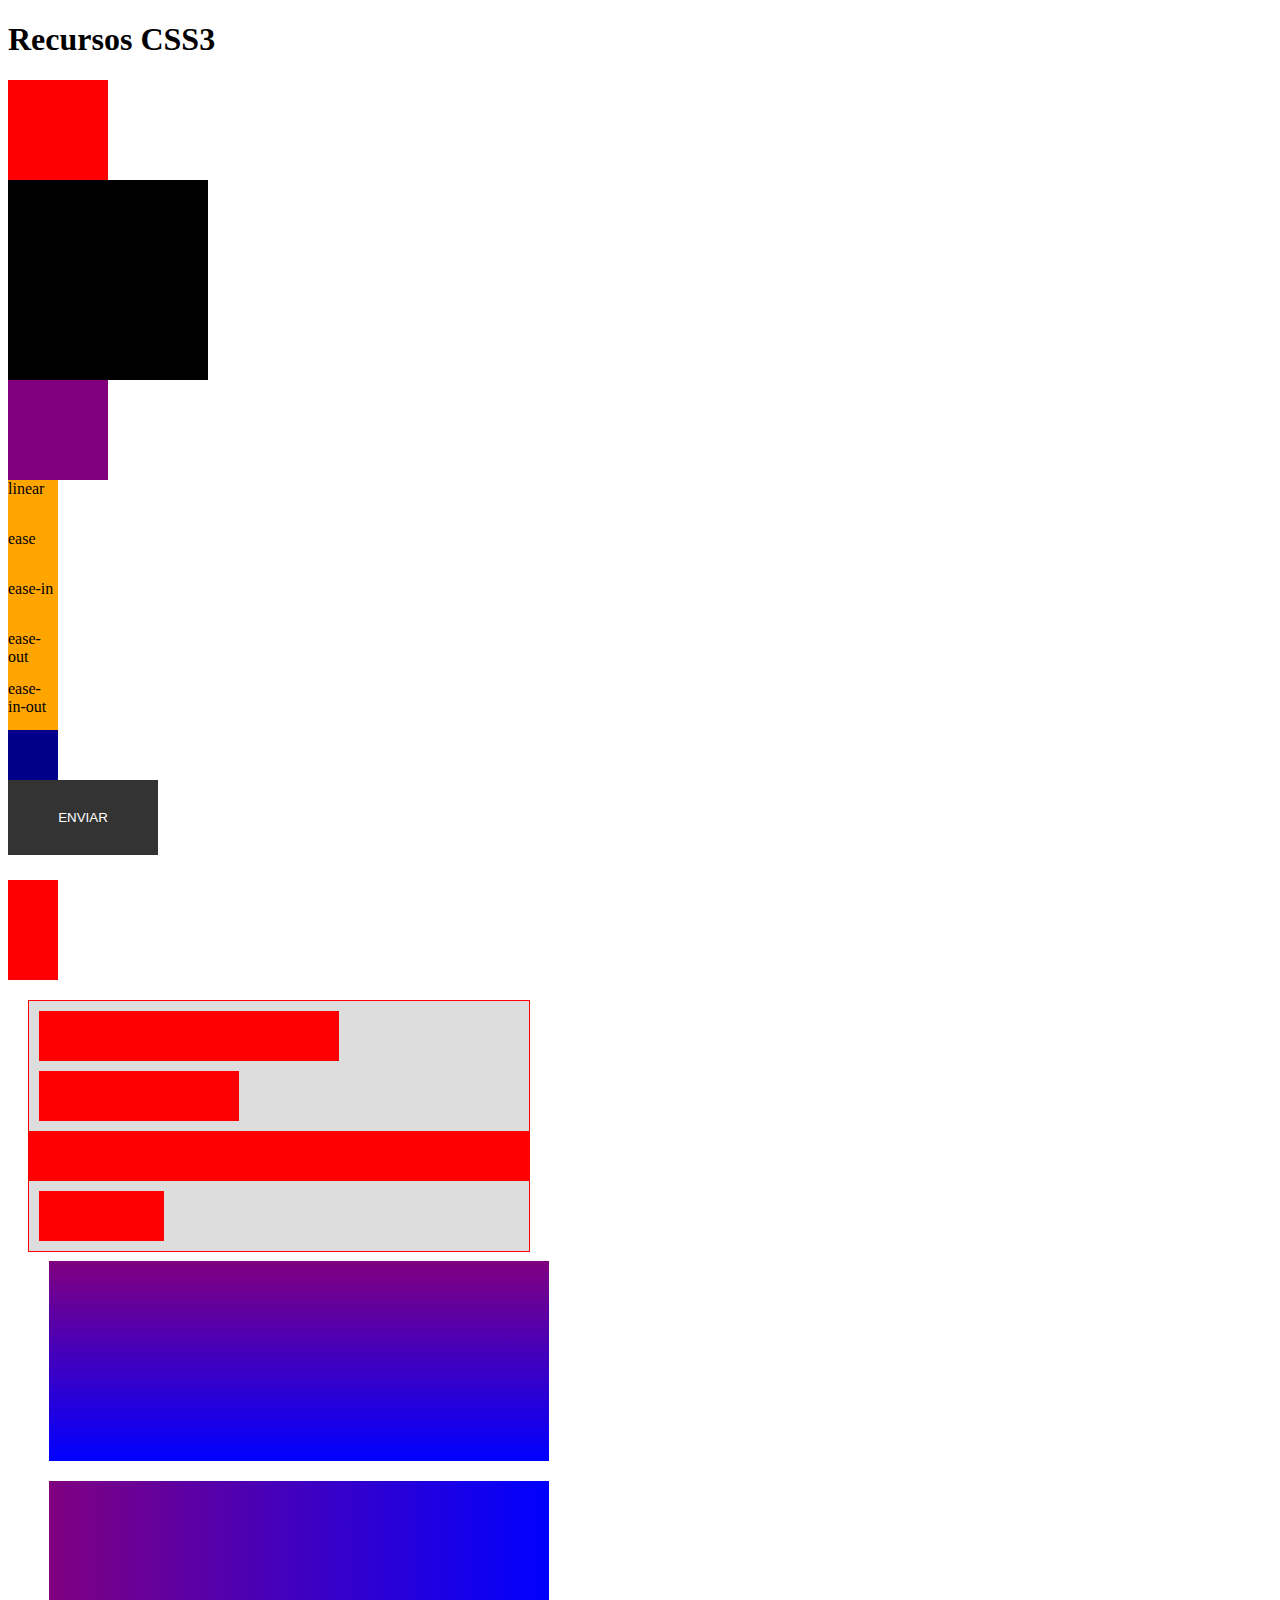
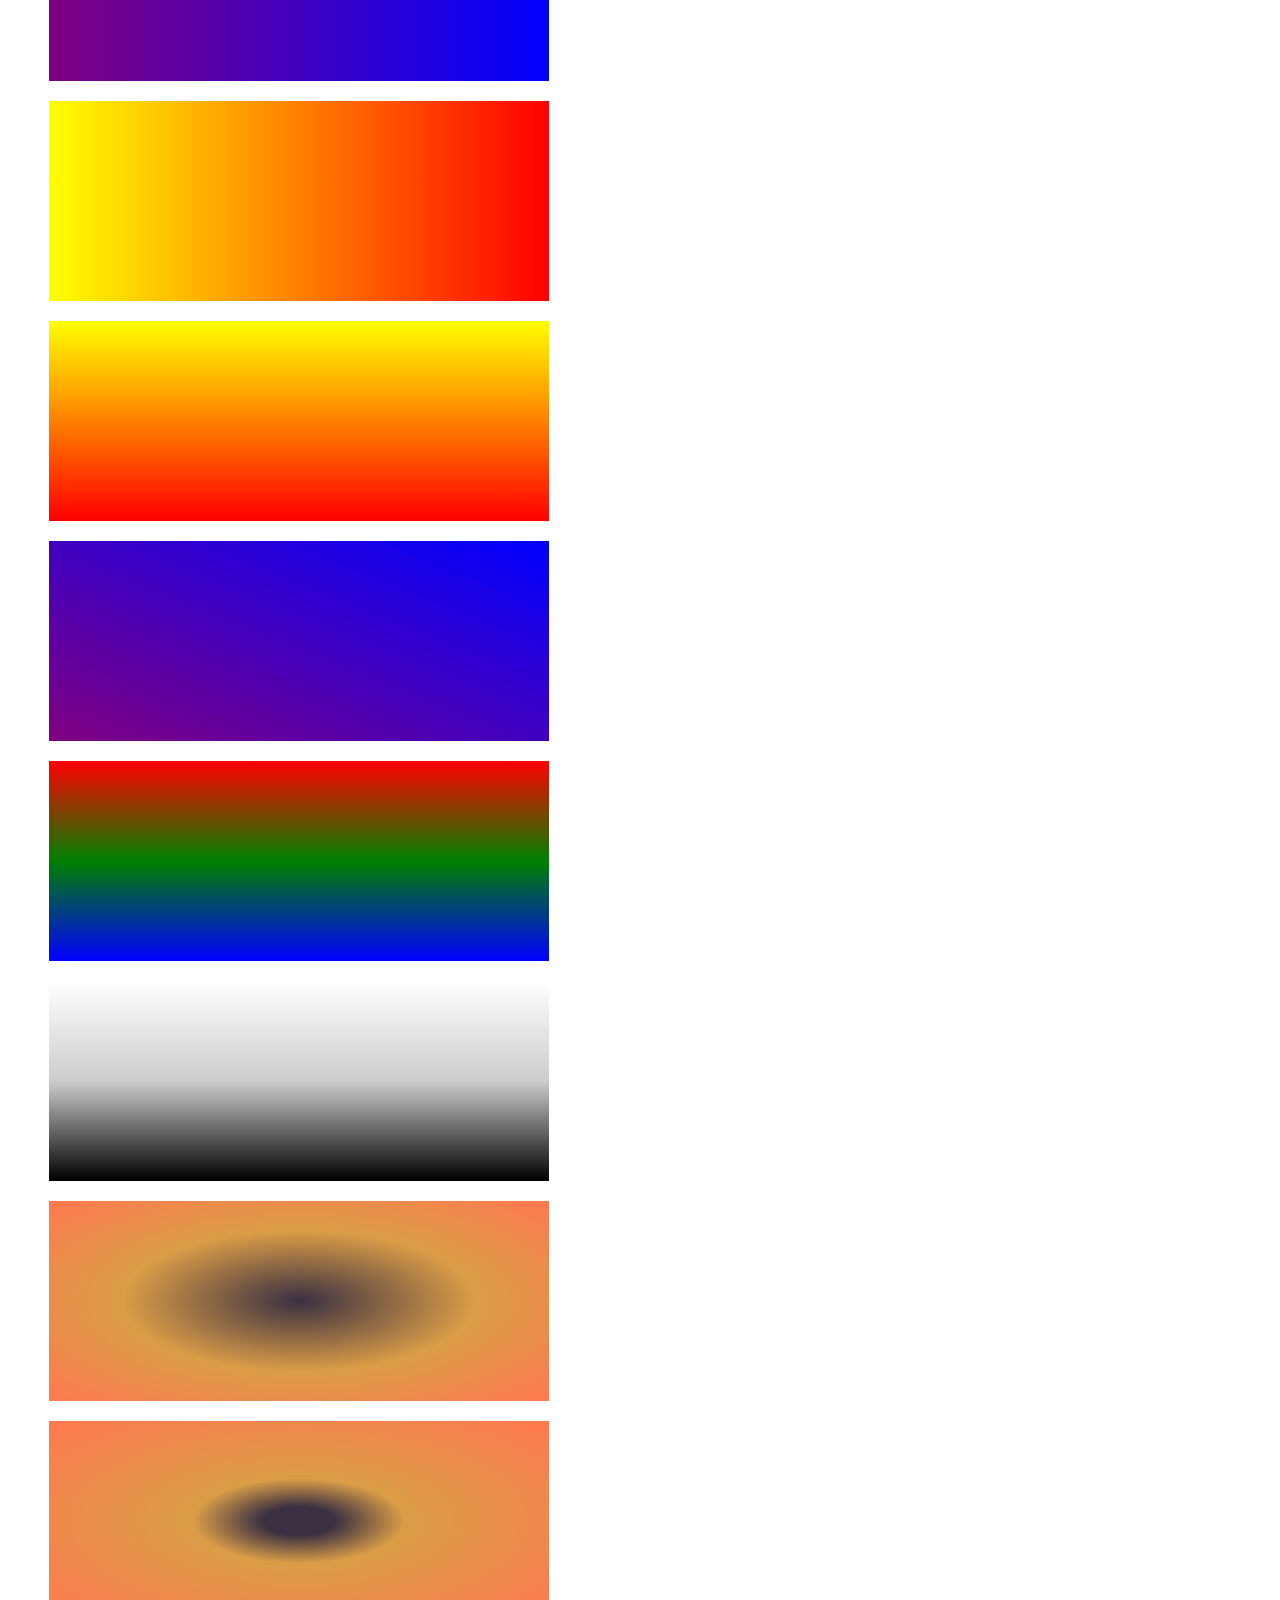
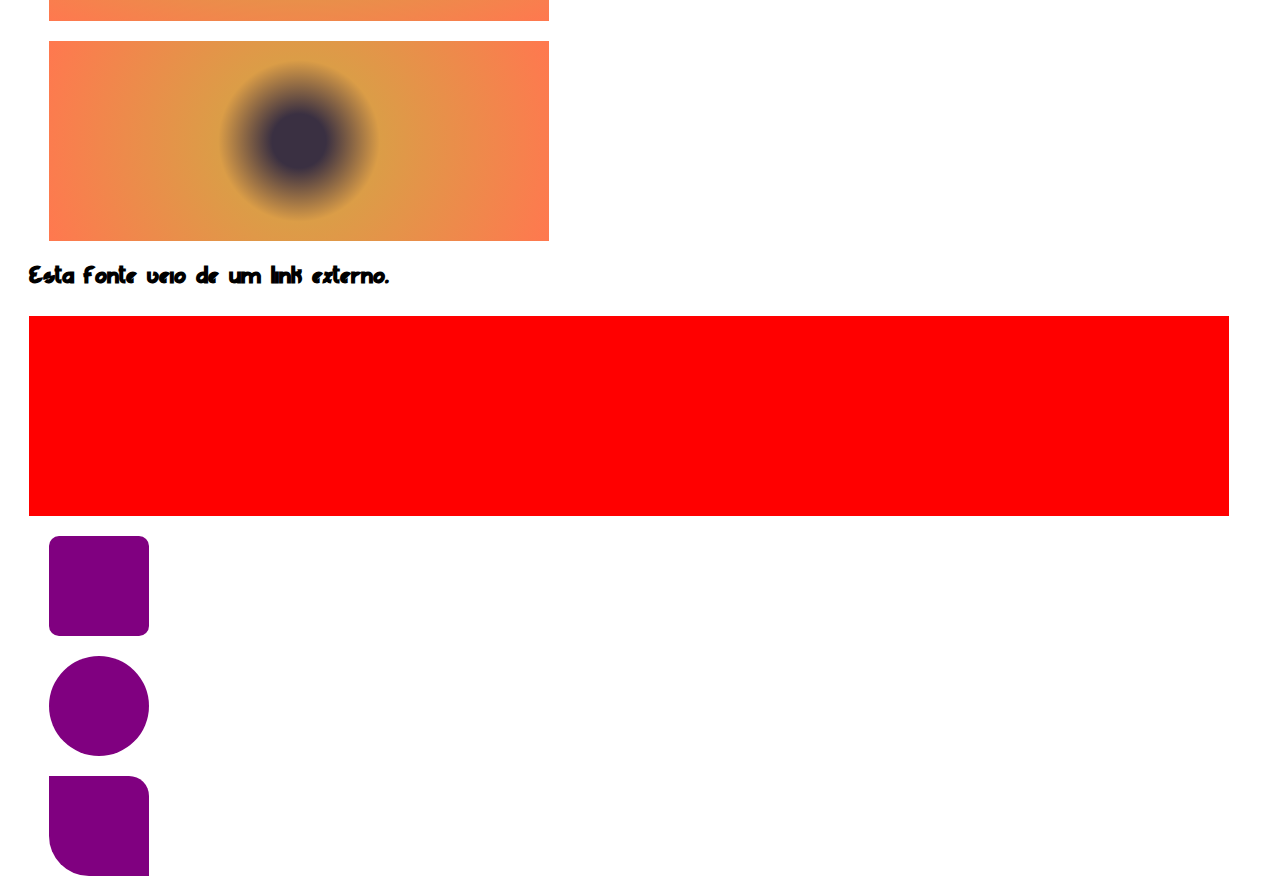
<file: 2_CSS3/index.html>
<!DOCTYPE html>
<html>
<head>
	<title>CSS3</title>
	<link rel="stylesheet" type="text/css" href="styles.css">
	<meta name="viewport" content="width=device-width, initial-scale=1">
</head>
<body>
	<h1>Recursos CSS3</h1>
	<div class="animation-div"></div>
	<div class="animation-div2"></div>
	<div class="animation-div3"></div>
	<div class="box" id="animation-div4">linear</div>
	<div class="box" id="animation-div5">ease</div>
	<div class="box" id="animation-div6">ease-in</div>
	<div class="box" id="animation-div7">ease-out</div>
	<div class="box" id="animation-div8">ease-in-out</div>
	<div id="animation-div9"></div>
	<button class="btn">Enviar</button>
	<div class="transition"></div>
	<div class="div-calc">
		<div class="innerdiv-calc calc1"></div>
		<div class="innerdiv-calc calc2"></div>
		<div class="innerdiv-calc calc3"></div>
		<div class="innerdiv-calc calc4"></div>
		<div class="gradient-box gradient1"></div>
		<div class="gradient-box gradient2"></div>
		<div class="gradient-box gradient3"></div>
		<div class="gradient-box gradient4"></div>
		<div class="gradient-box gradient5"></div>
		<div class="gradient-box gradient6"></div>
		<div class="gradient-box gradient7"></div>
		<div class="gradient-box gradient8"></div>
		<div class="gradient-box gradient9"></div>
		<div class="gradient-box gradient10"></div> 
	    <h1 class="fontface">Esta fonte veio de um link externo.</h1> 
		<div class="mediaquery"></div>
		<div class="div-border border-radius1"></div>
		<div class="div-border border-radius2"></div>
		<div class="div-border border-radius3"></div>
	</div>
</body>
</html>
</file>
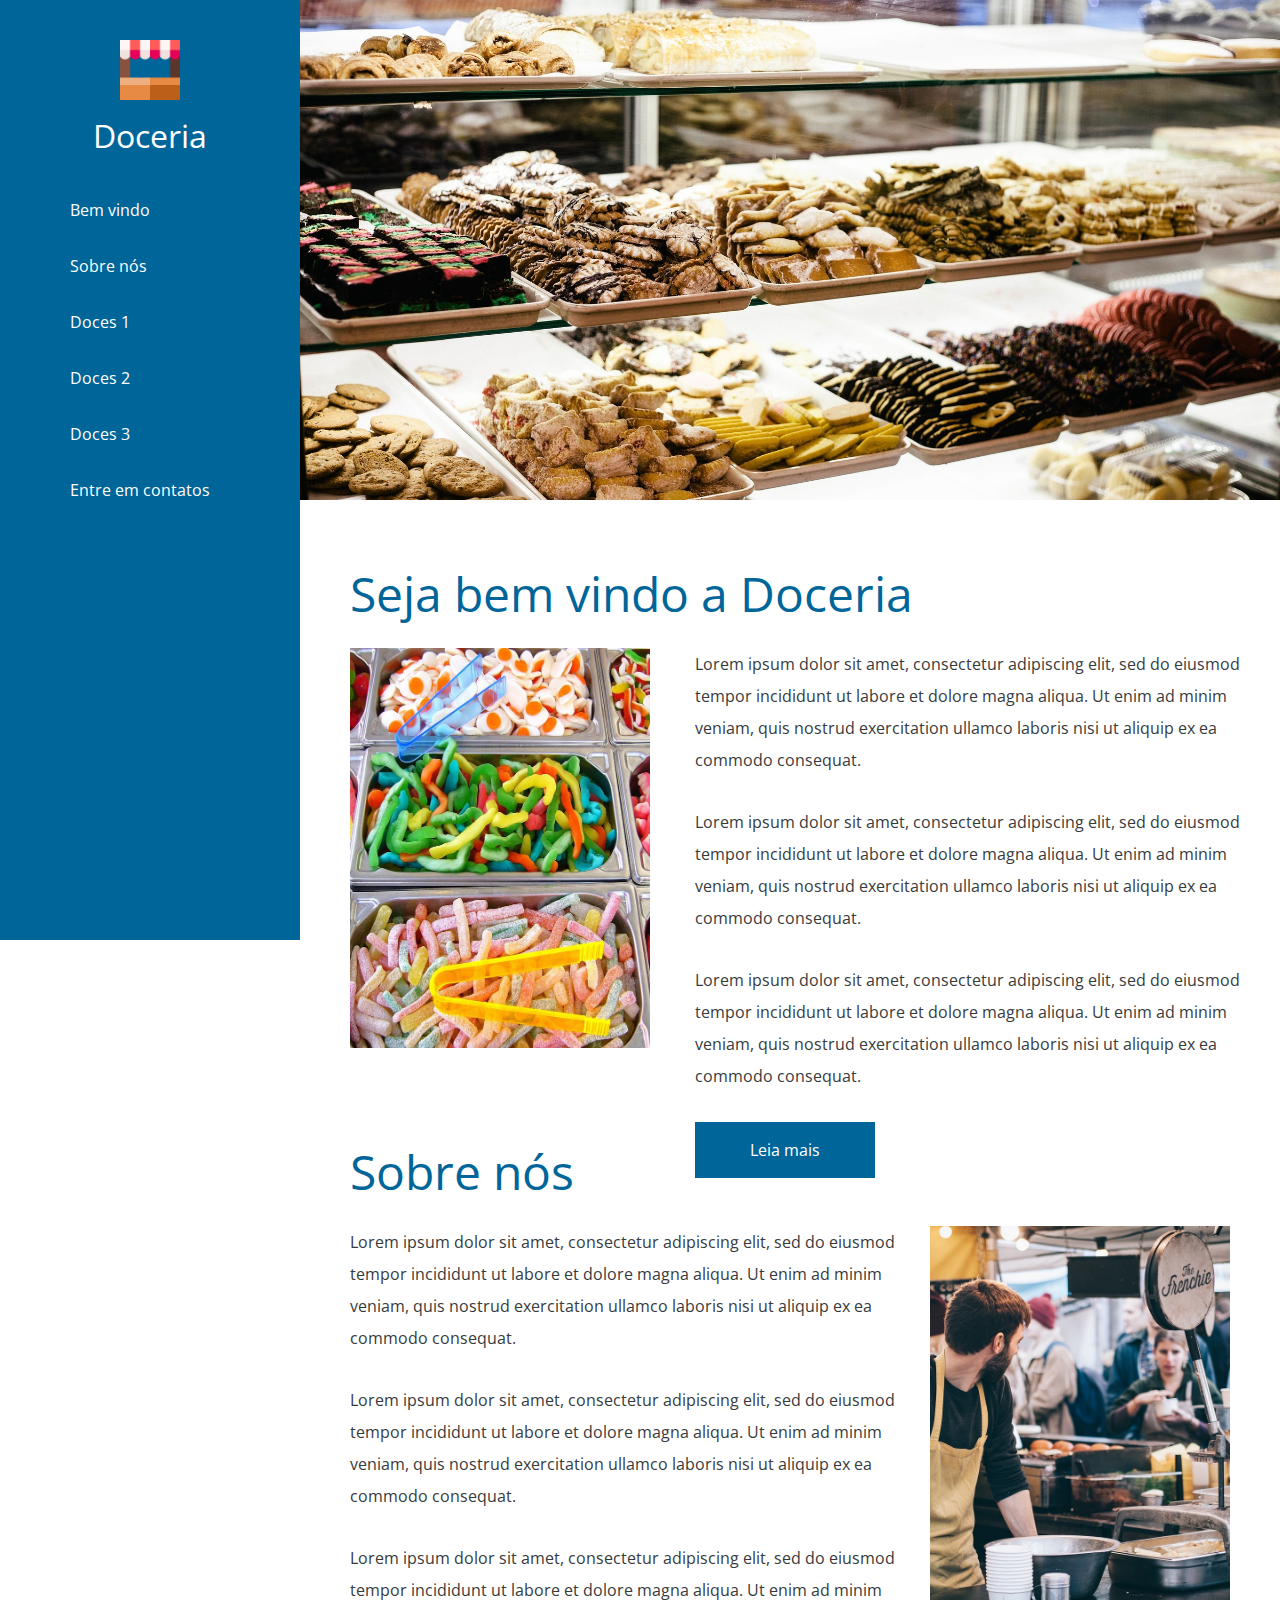
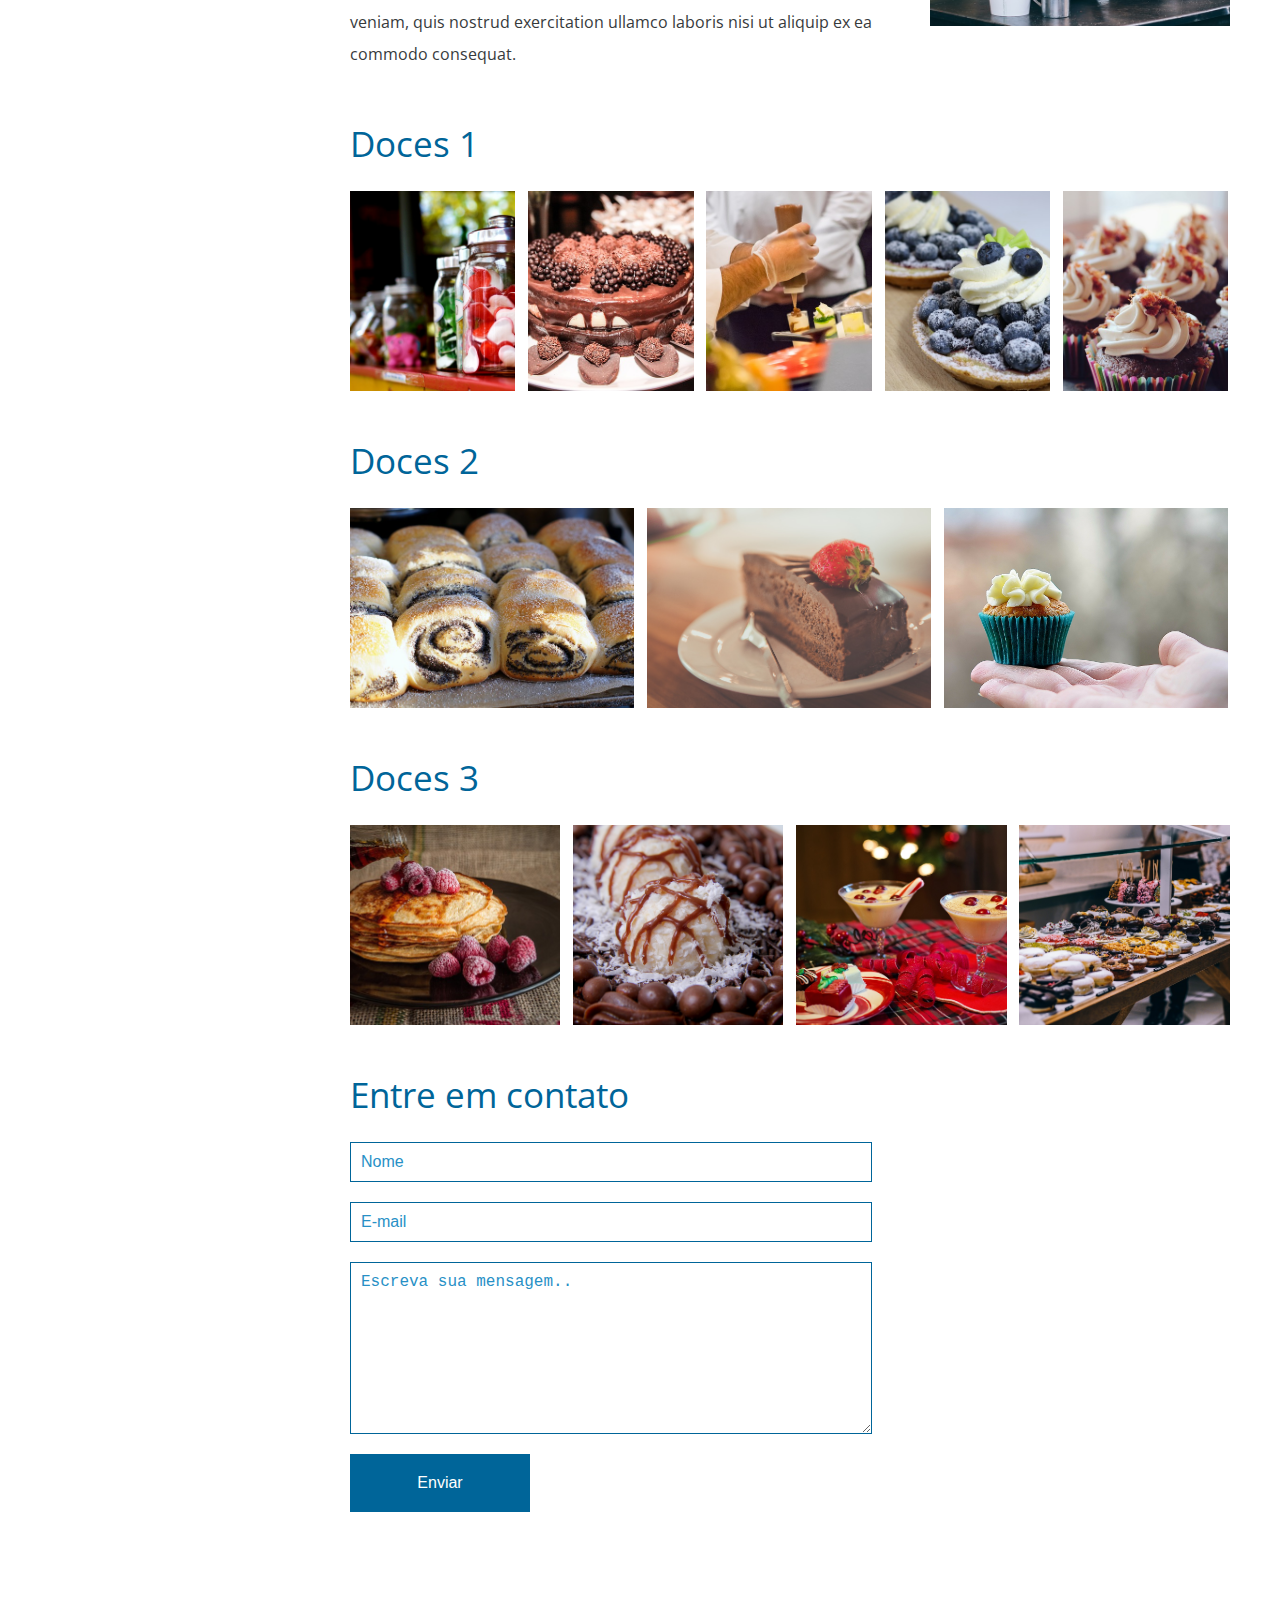
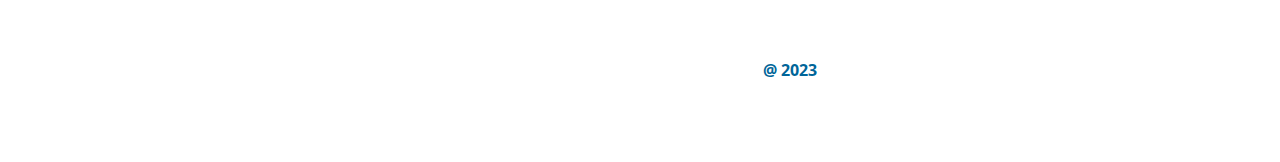
<file: 3_DOCERIA_SINGLE_PAGE/index.htm>
<!DOCTYPE html>
 <html>
    <head>
        <title>Doceria Single Page</title>
        <link rel="stylesheet" type="text/css" href="css/reset.css">
        <link rel="stylesheet" type="text/css" href="css/styles.css">
        <link rel="preconnect" href="https://fonts.googleapis.com">
        <link rel="preconnect" href="https://fonts.gstatic.com" crossorigin>
         <link href="https://fonts.googleapis.com/css2?family=Open+Sans:ital,wght@0,500;0,600;0,800;1,500;1,600;1,800&family=Roboto:ital,wght@0,300;0,700;0,900;1,300;1,700;1,900&display=swap" rel="stylesheet">   
    </head>
    <body> 
        <div class="container">
            <div id="sidebar">
                 <div class="sidebar-container">
                     <img class="logo-doceria" src="img/stand.png" alt="Logo Doceria"/>
                     <h1>Doceria</h1>
                     <nav>
                         <ul>
                            <li><a href="#sessao-bemvindo">Bem vindo</a></li>
                            <li><a href="#sessao-sobre">Sobre nós</a></li>
                            <li><a href="#sessao-doces1">Doces 1</a></li>
                            <li><a href="#sessao-doces2">Doces 2</a></li>
                            <li><a href="#sessao-doces3">Doces 3</a></li>
                            <li><a href="#sessao-contato">Entre em contatos</a></li>
                         </ul>
                     </nav>
                 </div>
            </div>
            <div class="content">
                <main>
                    <section id="sessao-bemvindo">
                    <div class="banner"></div>  
                     <div class="sessao-bemvindo-content">
                     <h1>Seja bem vindo a Doceria</h1>
                     <div class="sessao-minibanner"></div>
                     <div class="sessao-descricao">
                        <p>
                            Lorem ipsum dolor sit amet, consectetur adipiscing elit, sed do eiusmod tempor incididunt ut labore et dolore magna aliqua. 
                            Ut enim ad minim veniam, quis nostrud exercitation ullamco laboris nisi ut aliquip ex ea commodo consequat.
                        </p>
                        <p>
                            Lorem ipsum dolor sit amet, consectetur adipiscing elit, sed do eiusmod tempor incididunt ut labore et dolore magna aliqua. 
                            Ut enim ad minim veniam, quis nostrud exercitation ullamco laboris nisi ut aliquip ex ea commodo consequat.
                        </p>
                        <p>
                            Lorem ipsum dolor sit amet, consectetur adipiscing elit, sed do eiusmod tempor incididunt ut labore et dolore magna aliqua. 
                            Ut enim ad minim veniam, quis nostrud exercitation ullamco laboris nisi ut aliquip ex ea commodo consequat.
                        </p>
                        <a href="#" class="sessao-bemvindo-btn">Leia mais</a>
                     </div>
                     </div>
                    </section>
                    
                    <section id="sessao-sobre">
                         <div class="sessao-content">
                            <h1>Sobre nós</h1>
                            <div class="sessao-minibanner"></div>
                            <div class="sessao-descricao">
                                <p>
                                    Lorem ipsum dolor sit amet, consectetur adipiscing elit, sed do eiusmod tempor incididunt ut labore et dolore magna aliqua. 
                                    Ut enim ad minim veniam, quis nostrud exercitation ullamco laboris nisi ut aliquip ex ea commodo consequat.
                                </p>
                                <p>
                                    Lorem ipsum dolor sit amet, consectetur adipiscing elit, sed do eiusmod tempor incididunt ut labore et dolore magna aliqua. 
                                    Ut enim ad minim veniam, quis nostrud exercitation ullamco laboris nisi ut aliquip ex ea commodo consequat.
                                </p>
                                <p>
                                    Lorem ipsum dolor sit amet, consectetur adipiscing elit, sed do eiusmod tempor incididunt ut labore et dolore magna aliqua. 
                                    Ut enim ad minim veniam, quis nostrud exercitation ullamco laboris nisi ut aliquip ex ea commodo consequat.
                                </p>
                             </div>
                         </div>
                    </section>
                    <section id="sessao-doces1">
                        <h2>Doces 1</h2>
                        <div class="doces1-img banner-galeria" id="img1"></div>
                        <div class="doces1-img banner-galeria" id="img2"></div>
                        <div class="doces1-img banner-galeria" id="img3"></div>
                        <div class="doces1-img banner-galeria" id="img4"></div>
                        <div class="doces1-img banner-galeria" id="img5"></div>
                    </section>
                    <section id="sessao-doces2">
                        <h2>Doces 2</h2>
                        <div class="doces2-img banner-galeria" id="img6"></div>
                        <div class="doces2-img banner-galeria" id="img7"></div>
                        <div class="doces2-img banner-galeria" id="img8"></div>
                    </section>
                    <section id="sessao-doces3">
                        <h2>Doces 3</h2>
                        <div class="doces3-img banner-galeria" id="img9"></div>
                        <div class="doces3-img banner-galeria" id="img10"></div>
                        <div class="doces3-img banner-galeria" id="img11"></div>
                        <div class="doces3-img banner-galeria" id="img12"></div>
                    </section>
                    <section id="sessao-contato">
                        <h2>Entre em contato</h2>
                        <form id="form-contato">
                         <input type="text" name="name" placeholder="Nome">
                         <input type="email" name="email" placeholder="E-mail">
                         <textarea name="message" placeholder="Escreva sua mensagem.."></textarea>
                         <input type="submit" value="Enviar">
                        </form>
                        </form>
                    </section>
                    <footer>
                        <p>@ 2023</p>
                    </footer>
                </main>
            </div>
        </div>
    </body>
 </html>
</file>
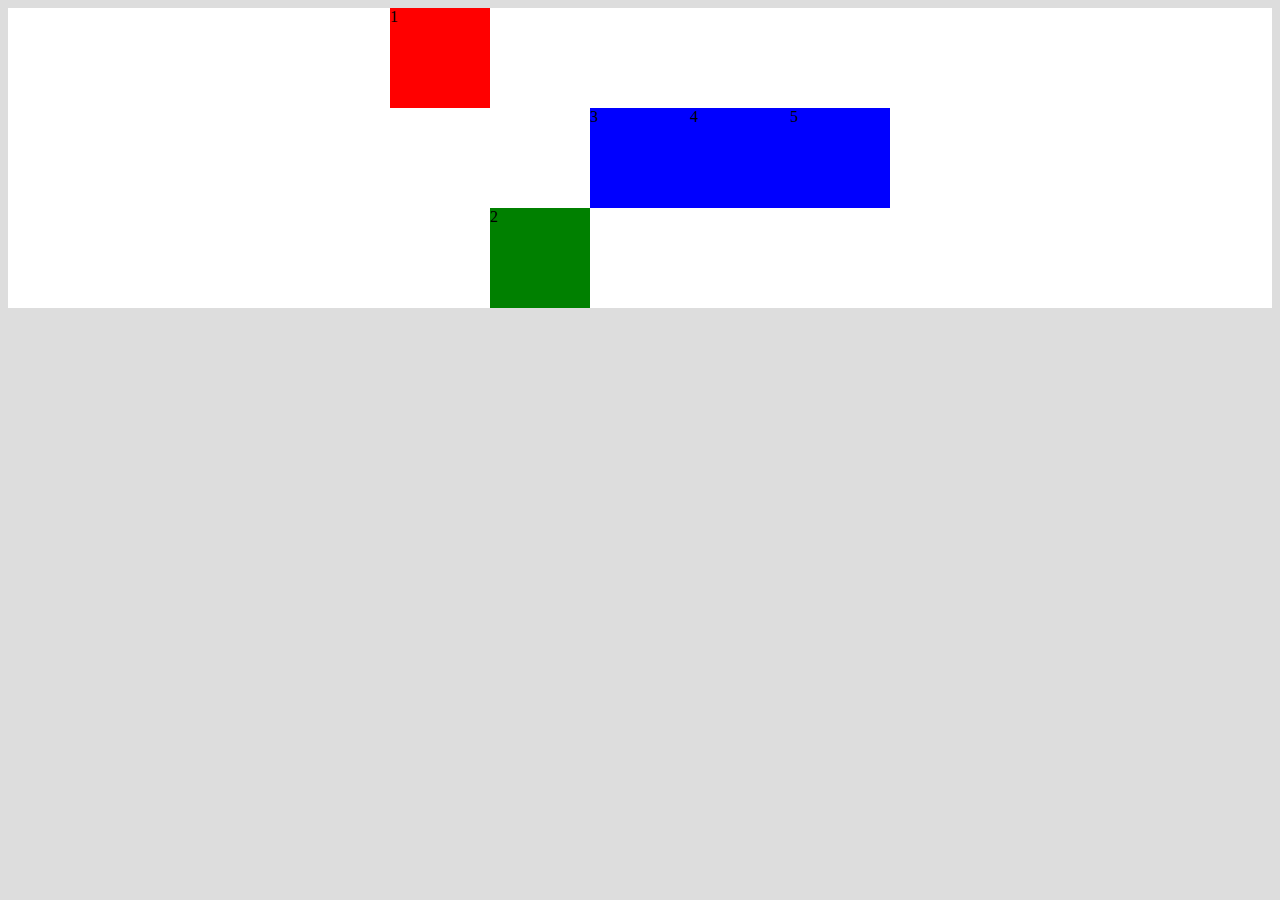
<file: 4_FLEXBOX/index.html>
<!DOCTYPE html>
<html>
	<head>
		<title>Flex Box</title>
		<link rel="stylesheet" type="text/css" href="style.css">
	</head>
	<body>
		<div class="container">
			<div class="box first">1</div>
			<div class="box second">2</div> 
            <div class="box third">3</div>
			<div class="box third">4</div>
			<div class="box third">5</div>
		</div>
	</body>
</html>
</file>
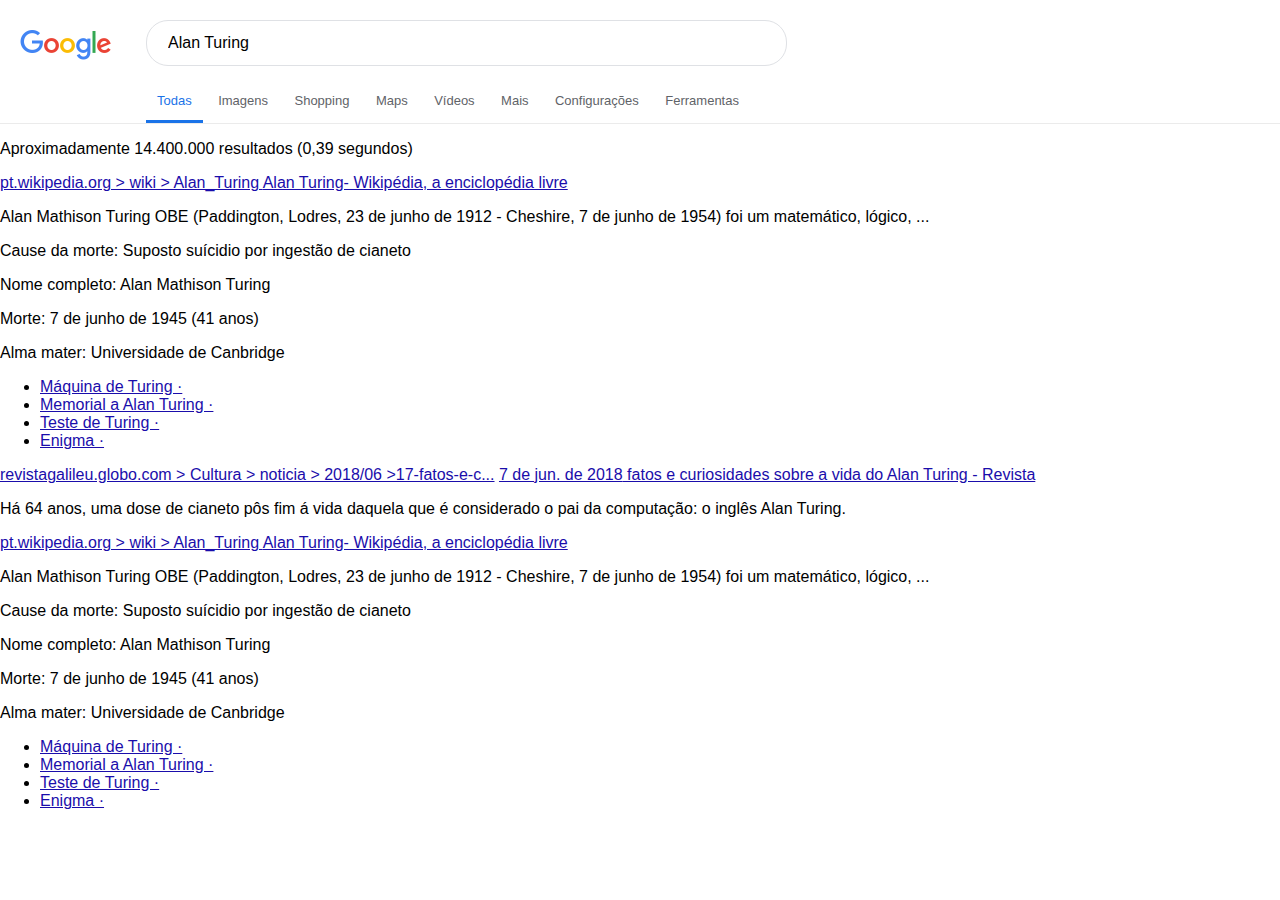
<file: 7_GOOGLE_SEARCH_CLONE/index.html>
<!DOCTYPE html>
<html lang="pt-br">

<head>
    <meta charset="UTF-8">
    <meta name="viewport" content="width=device-width, initial-scale=1.0">
    <title>Alan Turing - Pesquisa Google</title>
    <link rel="shortcut icon" href="img/favicon.ico" type="image/x-icon">
    <!-- Font Icon -->
    <link rel="stylesheet" href="https://cdn.linearicons.com/free/1.0.0/icon-font.min.css">
    <!-- Styles -->
    <link rel="stylesheet" href="css/styles.css">
</head>

<body>
    <header>
        <div id="input-box">
            <img src="img/google_logo.png" alt="Google Logo">
            <form action="">
                <input type="text" value="Alan Turing" name="search">
                <span class="lnr lnr-magnifier" id="search-icon"></span>
                <span class="lnr lnr-keyboard" id="keyboard-icon"></span>
                <span class="lnr lnr-mic" id="mic-icon"></span>
            </form>
        </div>
        <nav>
            <ul id="links-list">
                <li class="active-link"><a href="#"><span class="lnr lnr-magnifier"></span>Todas</a></li>
                <li><a href="#"><span class="lnr lnr-picture"></span> Imagens</a></li>
                <li><a href="#"><span class="lnr lnr-picture"></span> Shopping</a></li>
                <li><a href="#"><span class="lnr lnr-map-marker"></span> Maps</a></li>
                <li><a href="#"><span class="lnr lnr-film-play"></span> Vídeos</a></li>
                <li><a href="#">Mais</a></li>
                <li><a href="#">Configurações</a></li>
                <li><a href="#">Ferramentas</a></li>
            </ul>
        </nav>
    </header>
    <div class="container">
        <main>
            <p id="results">Aproximadamente 14.400.000 resultados (0,39 segundos)</p>
            <div class="search-result-box">
                <a class="ref-link" href="#">pt.wikipedia.org > wiki > Alan_Turing <span class="triangle"></span></a>
                <a class="main-link" href="#">Alan Turing- Wikipédia, a enciclopédia livre</a>
                <p class="search-result-desc">Alan Mathison Turing OBE (Paddington, Lodres, 23 de junho de 1912 -
                    Cheshire, 7 de junho de 1954) foi um matemático, lógico, ...</p>
                <div class="info-box">
                    <p class="info"><span class="info-title">Cause da morte:</span> Suposto suícidio por ingestão de
                        cianeto</p>
                    <p class="info"><span class="info-title">Nome completo:</span> Alan Mathison Turing</p>

                    <p class="info"><span class="info-title">Morte:</span> 7 de junho de 1945 (41 anos)</p>

                    <p class="info"><span class="info-title">Alma mater:</span> Universidade de Canbridge</p>
                </div>
                <div class="related-results">
                    <ul>
                        <li><a href="#">Máquina de Turing &#183;</a></li>
                        <li><a href="#">Memorial a Alan Turing &#183;</a></li>
                        <li><a href="#">Teste de Turing &#183;</a></li>
                        <li><a href="#">Enigma &#183;</a></li>
                    </ul>
                </div>
            </div>
            <div class="search-result-box">
                <a class="ref-link" href="#">revistagalileu.globo.com > Cultura > noticia > 2018/06
                    >17-fatos-e-c...<span class="triangle"></span></a>
                <a class="main-link" href="#"><span class="result-date"> 7 de jun. de 2018</span> fatos e curiosidades
                    sobre a vida do
                    Alan Turing - Revista</a>
                <p class="search-result-desc">Há 64 anos, uma dose de cianeto pôs fim á vida daquela que é considerado o
                    pai da computação: o inglês Alan Turing. </p>
            </div>
            <div class="search-result-box">
                <a class="ref-link" href="#">pt.wikipedia.org > wiki > Alan_Turing <span class="triangle"></span></a>
                <a class="main-link" href="#">Alan Turing- Wikipédia, a enciclopédia livre</a>
                <p class="search-result-desc">Alan Mathison Turing OBE (Paddington, Lodres, 23 de junho de 1912 -
                    Cheshire, 7 de junho de 1954) foi um matemático, lógico, ...</p>
                <div class="info-box">
                    <p class="info"><span class="info-title">Cause da morte:</span> Suposto suícidio por ingestão de
                        cianeto</p>
                    <p class="info"><span class="info-title">Nome completo:</span> Alan Mathison Turing</p>

                    <p class="info"><span class="info-title">Morte:</span> 7 de junho de 1945 (41 anos)</p>

                    <p class="info"><span class="info-title">Alma mater:</span> Universidade de Canbridge</p>
                </div>
                <div class="related-results">
                    <ul>
                        <li><a href="#">Máquina de Turing &#183;</a></li>
                        <li><a href="#">Memorial a Alan Turing &#183;</a></li>
                        <li><a href="#">Teste de Turing &#183;</a></li>
                        <li><a href="#">Enigma &#183;</a></li>
                    </ul>
                </div>
            </div>
        </main>
    </div>
</body>

</html>
</file>
<file: 2_CSS3/styles.css>
/*Animations*/
/*@keyframes especifica o codigo da animação*/
@keyframes  animacao {
	from {background-color: red;}
	to {background-color: yellow;}
}

@keyframes animacao2 {
	0% {}
	30% {width: 100px;}
	60% {background-color: red;}
	80% {left:  100px; background-color: blue;}
	100% {height: 100px;}
}

@keyframes animacao3 {
	from {left: 0;}
	to{left: 200px; background-color: green;}	
}

@keyframes animacao4 {
	from {left: 0;}
	to {left: 500px;}
}

@keyframes animacao5 {
	0% {left: 0px;}
	25% {left: 20px; background-color: blue;}
	60% {left: 100px; background-color: orange;}
	100% {left: 50px; background-color: red;}
}

.animation-div {
	/*width define a largura de um elemento*/
	width: 100px;
	/*height define a altura de um elemento*/
	height: 100px;
	/*background-color especifica a cor de fundo de um elemento*/
	background-color: red;
	/*animation-name especifica o nome da animação @keyframes*/
	animation-name: animacao;
    /*animation-duration especifica se uma animação deve ser reproduzida para frente, para trás ou em ciclos alternados*/
	animation-duration: 5s;
}

.animation-div2 {
    width: 200px;
	height: 200px;
	background-color: black;
	animation-name: animacao2;
	animation-duration: 5s; 
	/*especifica o tipo de método de posicionamento usado para um elemento (estático, relativo, absoluto ou fixo)*/
	position: relative;
}

/*animation delay e iteration*/
.animation-div3 {
	width: 100px;
	height: 100px;
	background-color: purple;
	position: relative;
	animation-name: animacao3;
	/*Especifica quanto tempo uma animação deve levar para completar um ciclo*/
	animation-duration: 3s;
	/*Especifica um atraso para o início de uma animação*/
	animation-delay: 1s;
	/*Especifica o número de vezes que uma animação deve ser reproduzida*/
	animation-iteration-count:infinite;
}

/*timing function Especifica a curva de velocidade de uma animação*/
.box {
	background-color: orange;
	width: 50px;
	height: 50px;
	position: relative;
	animation-name: animacao4;
	animation-duration: 4s;
	animation-iteration-count: infinite ;
}

#animation-div4 {
	/*Especifica a curva de velocidade de uma animação. linear: a animação tem a mesma velocidade do inicio ao fim*/
	animation-timing-function: linear;
}

#animation-div5 {
	/*Especifica a curva de velocidade de uma animação. 
	  ease: Valor padrão. A animação tem um início lento, depois rápido, antes de terminar lentamente */
    animation-timing-function: ease;
}

#animation-div6 {
	/*Especifica a curva de velocidade de uma animação. ease-in: A animação tem um início lento*/
	animation-timing-function: ease-in;
}

#animation-div7 {
	/*Especifica a curva de velocidade de uma animação. ease-out: A animação tem um final lento*/
    animation-timing-function: ease-out;
}

#animation-div8{
	/*Especifica a curva de velocidade de uma animação. ease-in-out: A animação tem um início lento e um final lento*/
	animation-timing-function: ease-in-out;
}

/* shorthand - nome, duração, timing-function, delay, iteration */

#animation-div9 {
	background-color: darkblue;
	width: 50px;
	height: 50px;
	position: relative;
	/*A propriedade animation é uma propriedade abreviada para:*/
	/*animation-name: Especifica o nome do quadro-chave que você deseja vincular ao seletor*/
	/*animation-duration: Especifica o nome do quadro-chave que você deseja vincular ao seletor */
	/*animation-timing-function: Especifica a curva de velocidade da animação*/
	/*animation-delay: Especifica um atraso antes que a animação comece */
	/*animation-iteration-count: Especifica quantas vezes uma animação deve ser reproduzida*/
	animation: animacao5 8s ease-out 4s infinite;
}

/* transition */
/*Uma propriedade abreviada para todas as propriedades de transição*/
.btn {
	/*Especifica como um determinado elemento HTML deve ser exibido*/
	display: block;
	position: relative;
	/*Uma propriedade abreviada para todas as propriedades padding-*/
	padding: 10px;
	/*Define a margem inferior de um elemento*/
	margin-bottom: 25px;
	width: 150px;
	height: 75px;
	color: #FFF;
	text-transform: uppercase;
	background-color: #333;
	/*A propriedade border é uma propriedade abreviada para: largura da borda,estilo de borda (obrigatório),Cor da borda */
	border: 1px solid #333;
	/*A propriedade cursor especifica o cursor do mouse a ser exibido ao apontar sobre um elemento.*/
	cursor: pointer;
	/*Especifica o alinhamento horizontal do texto*/
	text-align: center;
	transition: 1s;
}
/*hover é usado para selecionar elementos quando você passa o mouse sobre eles.*/
.btn:hover {
	color: #333;
	background-color: #FFF;
}

.transition {
	width: 50px;
	height: 100px;
	background-color: red;
	transition:  4s;
}
/*As transições CSS permitem que você altere os valores de propriedade suavemente 
(de um valor para outro), durante um determinado período*/
.transition:hover {
	width: 300px;
}

/*calc*/
/*A função calc() executa um cálculo para ser usado como o valor da propriedade.*/
.div-calc {
   height: 250px;
   width: 500px;
   position: relative;
   margin: 20px;
   background-color: #DDD;
   border: 1px solid red;
}

.innerdiv-calc {
	height: 50px;
	margin: 10px;
	position: relative;
	background-color: red;
}

/*A função calc() executa um cálculo para ser usado como o valor da propriedade.*/
.calc1{
	width: calc(50% + 50px);
}

.calc2{
	width: calc(50% - 50px);
}

.calc3 {
	width: calc(50% * 2);
	margin:0%;
}

.calc4 {
	width: calc(50% / 2);
}

/* gradient-box */

.gradient-box{
	width: 500px;
	height: 200px;
	position: relative;
	margin: 20px;
}

/*Os gradientes CSS permitem exibir transições suaves entre duas ou mais cores especificadas.*/
/*Para criar um gradiente linear, você deve definir pelo menos duas paradas de cor. 
Interrupções de cores são as cores entre as quais você deseja renderizar transições suaves. 
Você também pode definir um ponto inicial e uma direção (ou um ângulo) junto com o efeito de gradiente.*/

/*Gradientes lineares (desce/cima/esquerda/direita/diagonalmente)*/

.gradient1{
	/*O exemplo a seguir mostra um gradiente linear que começa no topo. Começa roxo, passando para o azul:*/
	background-image: linear-gradient(purple, blue);
}

.gradient2{
	/*O exemplo a seguir mostra um gradiente linear que começa da esquerda. Começa roxo, passando para azul:*/
	background-image: linear-gradient(to right, purple, blue);
}

.gradient3{
	/*O exemplo a seguir mostra um gradiente linear que começa da direita. Começa vermelho, passando para amarelo:*/
	background-image: linear-gradient(to left, red, yellow);
}

.gradient4{
	/*O exemplo a seguir mostra um gradiente linear que começa de baixo para cima. Começa vermelho, passando para o amarelo*/
	background-image: linear-gradient(to top, red, yellow);
}

.gradient5{
	/*O exemplo a seguir mostra um gradiente linear que começa no canto superior direito (e vai para o canto inferior esquerdo).
	 Começa roxo, passando para o azul:*/
	background-image: linear-gradient(to top right, purple, blue);
}

.gradient6{
	/*O exemplo a seguir mostra um gradiente linear (de cima para baixo) com várias paradas de cor:*/
	background-image: linear-gradient(red, green, blue);
}

.gradient7{
	/*O exemplo a seguir mostra a utilização de exadecimal*/
	background-image: linear-gradient(#FFF, #CCC, #000);
}

/*Um gradiente radial é definido por seu centro.*/

.gradient8{
	/* exemplo a seguir mostra um gradiente radial com limites de cores uniformemente espaçados:*/
	background-image: radial-gradient(#3A3042, #DB9D47, #FF784F);
}

.gradient9{
	/*O exemplo a seguir mostra um gradiente radial com paradas de cor espaçadas de forma diferente:*/
	background-image: radial-gradient(#3A3042 10%, #DB9D47 30%, #FF784F);
}

.gradient10 {
	/*O exemplo a seguir mostra um gradiente radial com a forma de um círculo*/
	background-image: radial-gradient(circle, #3A3042 10%, #DB9D47 30%, #FF784F);
}
  
/* font face*/
/*Especifique uma fonte chamada "lage Grafica" e especifique a URL onde ela pode ser encontrada:*/
@font-face {
	font-family: "lage Grafica";
	src: url(fonts/lage_grafica.ttf);
}

.fontface {
	font-family: "Lage Grafica";
}

/* media query */

/*O uso de consultas de mídia é uma técnica popular para fornecer uma folha de estilo personalizada (web design responsivo) 
para desktops, laptops, tablets e telefones celulares*/
.mediaquery {
	height: 200px;
	width:  1200px;
	background-color: red;
}

/*A regra @media é usada em consultas de mídia para aplicar estilos diferentes para diferentes tipos/dispositivos de mídias*/
@media (max-width: 1000px){
	.mediaquery {
		width:  500px;
		background-color: blue;
	}
}

@media (max-width: 768px){
	.mediaquery{
		width: 300px;
		background-color: green;
	}
}

/* border radius */

.div-border {
	width:  100px;
	height: 100px;
	background-color: purple;
	margin: 20px;
}

/*A propriedade border-radius define o raio dos cantos do elemento.*/
.border-radius1 {
	border-radius: 10px;
}

.border-radius2{
	border-radius: 50%;
}

.border-radius3 {
	border-top-right-radius: 20px;
	border-bottom-left-radius: 40px;

}
</file>
<file: 3_DOCERIA_SINGLE_PAGE/css/styles.css>
/* geral */

html {
    font-family: 'Open sans', 'sans-serif';
    color: #373A3C;
}

a {
    transition: .5s;
}

/* sidebar */

#sidebar {
    position: fixed;
    height: 100%;
    width: 300px;
    background-color: #006599;
    padding-top: 40px;
}

#sidebar h1 {
    color: #FFF;
    font-size: 32px;
    text-align: center;
    margin-top: 20px;
    margin-bottom: 30px;
}

#sidebar a {
    color:  #FFF;
    text-decoration: none;
    font-size: 16px;
}

#sidebar a:hover {
    color: #f4ef5e;
}

#sidebar li {
    padding: 20px;
}

.sidebar-container {
    position: relative;
    margin-left: auto;
    margin-right: auto;
    width:  200px;

}

.logo-doceria {
    width: 60px;
    height: 60px;
    display: block;
    position: relative;
    margin-left: auto;
    margin-right: auto;
}

/* conteudo */

.content {
    position: absolute;
    left: 300px;
    width: calc(100% - 300px);
} 
 
.content h1, .content h2 {
    color: #006599;
    margin-bottom:  30px;
} 

.content  h1 {
    font-size:  48px;
}

.content h2 {
    font-size:  35px;
}

section {
    padding-left: 50px;
}

/* bem vindo*/

#sessao-bemvindo {
    padding-left: 0;
}

.sessao-bemvindo-content {
    padding-left: 50px;
}

#sessao-bemvindo .banner {
    height: 500px;
    background-image: url('../img/banner2.jpg');
    background-position: center;
    background-size: cover;
}
 
#sessao-bemvindo h1 {
    margin-top:  70px;
}

#sessao-bemvindo::after, #sessao-sobre::after {
    content: "";
    display: block;
    clear: both;
    margin-bottom:  100px;
}

.sessao-minibanner {
    width:  300px;
    height: 400px;
    background-image: url('../img/banner3.jpg');
    background-position: center;
    background-size: cover;
    float: left;
}

.sessao-descricao {
    position: absolute;
    left:  370px;
    padding-right: 30px;
}

.sessao-descricao p {
    line-height: 2;
    font-size: 16px;
    margin-bottom: 30px;
    margin-left: 25px;
}

.sessao-bemvindo-btn, form input[type=submit] {
    background-color: #006599;
    color: #FFF;
    text-decoration: none;
    padding:  20px 40px;
    transition: .5s;
    display: block;
    width: 100px;
    text-align: center;
    border: none;
    cursor: pointer;
    margin-left: 25px;
}

.sessao-bemvindo-btn:hover, form input[type=submit]:hover {
    background-color: #2790C6
}

/* sessao sobre */

#sessao-sobre .sessao-minibanner{
    float: right;
    margin-right: 50px;
    background-image: url('../img/banner4.jpg')
}

#sessao-sobre .sessao-descricao {
    position: absolute;
    left: 25px;
    width: calc(100% - 400px);
}

.banner-galeria {
    background-position: center;
    background-size: cover;
    display: inline-block;
    height: 200px;
}

#sessao-doces1, #sessao-doces2, #sessao-doces3 {
    padding-right: 50px;
    margin-bottom: 50px;
}

.doces1-img {
    width: 18.8%;
    margin-left: .5%;
    margin-right: .5%;
}

#img1 {
    background-image: url('../img/galeria1.jpg');
    margin-left: 0;
}

#img2 {
    background-image: url('../img/galeria2.jpg');
}

#img3 {
    background-image: url('../img/galeria3.jpg');
   
}

#img4 {
    background-image: url('../img/galeria4.jpg');
}

#img5 {
    background-image: url('../img/galeria5.jpg');
    margin-right: 0;
}

.doces2-img {
    width: 32.3%;
    margin-left: .5%;
    margin-right: .5%;
}

#img6 {
    background-image: url('../img/galeria6.jpg');
    margin-left: 0;   
}

#img7 {
    background-image: url('../img/galeria7.jpg');
}

#img8 {
    background-image: url('../img/galeria8.jpg');
    margin-right: 0;
}

.doces3-img{
    width:  23.9%;
    margin-left: .5%;
    margin-right: .5%;
}

#img9 {
    background-image: url('../img/galeria9.jpg');
    margin-left: 0;
}

#img10 {
    background-image: url('../img/galeria10.jpg');
}

#img11 {
    background-image: url('../img/galeria11.jpg');
   
}

#img12 {
    background-image: url('../img/galeria12.jpg');
    margin-right: 0;
}

/* contato */

#form-contato {
    width: 500px;
}

#form-contato input[type=text], #form-contato input[type=email], #form-contato textarea {
    display: block;
    border: 1px solid #006599;
    padding:  10px;
    margin-bottom: 20px;
    width:  100%;
    font-size: 16px;
    font-family:"Open sans" sans-serif;

}

#form-contato input[type=text]:focus, #form-contato input[type=email]:focus, #form-contato textarea:focus {
      border-color: #2790C6;

}

#form-contato textarea {
    height: 150px;
}

#form-contato ::placeholder {
    color: #2790C6;
}

#form-contato input[type=submit]{
    margin-left: 0;
    font-size : 16px;
    width: 180px;
}

/* foster */

footer {
    height: 100px;
    padding-top: 150px;
    color: #006599;
}

footer p {
    text-align: center;
    font-weight: bold;
}
</file>
<file: 4_FLEXBOX/style.css>
/*
	
	Resumo de Flex Box:

	display: flex; - inicia o flex no container
	flex-grow - da tamanho ao elemento preenchendo os espaços vazios
	flex-shrink - o contrário do grow
	flex-basis - tamanho inicial do elemento, e o resto é preenchido pelo grow
	flex - <grow> <shrink> <basis>
	flex-direction - muda a direção que os elementos estão (row, column)
	flex-order - muda a ordem do elemento indivualmente
	justify-content - alinha os elementos no eixo principal
	align-items - alinha os elementos no eixo secundário
	align-self - alinha o elemento em particular

*/

body {
	background-color: #DDD;
}

.container {
	display: flex;
	width: 100%;
	height: 300px;
	background-color:  #FFF;
	justify-content: center;
	align-items: center;
}

.box {
	height: 100px;
	width: 100px;
	/*flex: 1 1 auto;*/ 
	/* flex: <grow> <shrink> <basis>; */
}

.first {
	background-color: red;
	align-self: flex-start;
}

.second {
	background-color: green;
	align-self: flex-end;
}

.third {
	background-color:  blue;
}
</file>
<file: 7_GOOGLE_SEARCH_CLONE/css/styles.css>
/* Geral */

body {
    font-family: Arial, Helvetica, sans-serif;
    margin: 0;
}

a,
a:visited {
    color: #1A0DAB;
}

/* Header */

header {
    border-bottom: 1px solid #EBEBEB;
}

#input-box {
    padding-top: 20px;
    padding-bottom: 9px;
}

#input-box img {
    width: 92px;
    position: absolute;
    top: 30px;
    left: 20px;
}

#input-box form {
    display: inline-block;
    position: relative;
}

#input-box form input {
    height: 44px;
    border-radius: 22px;
    width: 597px;
    border: 1px solid #DFE1E5;
    padding: 0 21px;
    margin-left: 146px;
    font-size: 16px;
}

#search-icon,
#keyboard-icon,
#mic-icon {
    position: absolute;
    top: 14px;
    font-size: 18px;
}

#search-icon {
    right: 18px;
}

#keyboard-icon {
    right: 53px;
}

#mic-icon {
    right: 88px;
}

/* Navbar */

#links-list {
    list-style: none;
    padding-left: 0;
    margin-left: 146px;
    margin-bottom: 0;
}

#links-list li {
    display: inline-block;
    padding: 0 11px;
}

#links-list li a {
    color: #5F6368;
    text-decoration: none;
    font-size: 13px;
    padding-bottom: 12px;
    display: inline-block;
}

#links-list-li span {
    font-size: 16px;
    display: inline-block;
    margin-right: 3px;
}

#links-list li a:hover {
    color: #1A0DAB;
}

.active-link {
    border-bottom: 3px solid #1A73E8;
}

#links-list .active-link a {
    color: #1A73E8;
}
</file>
